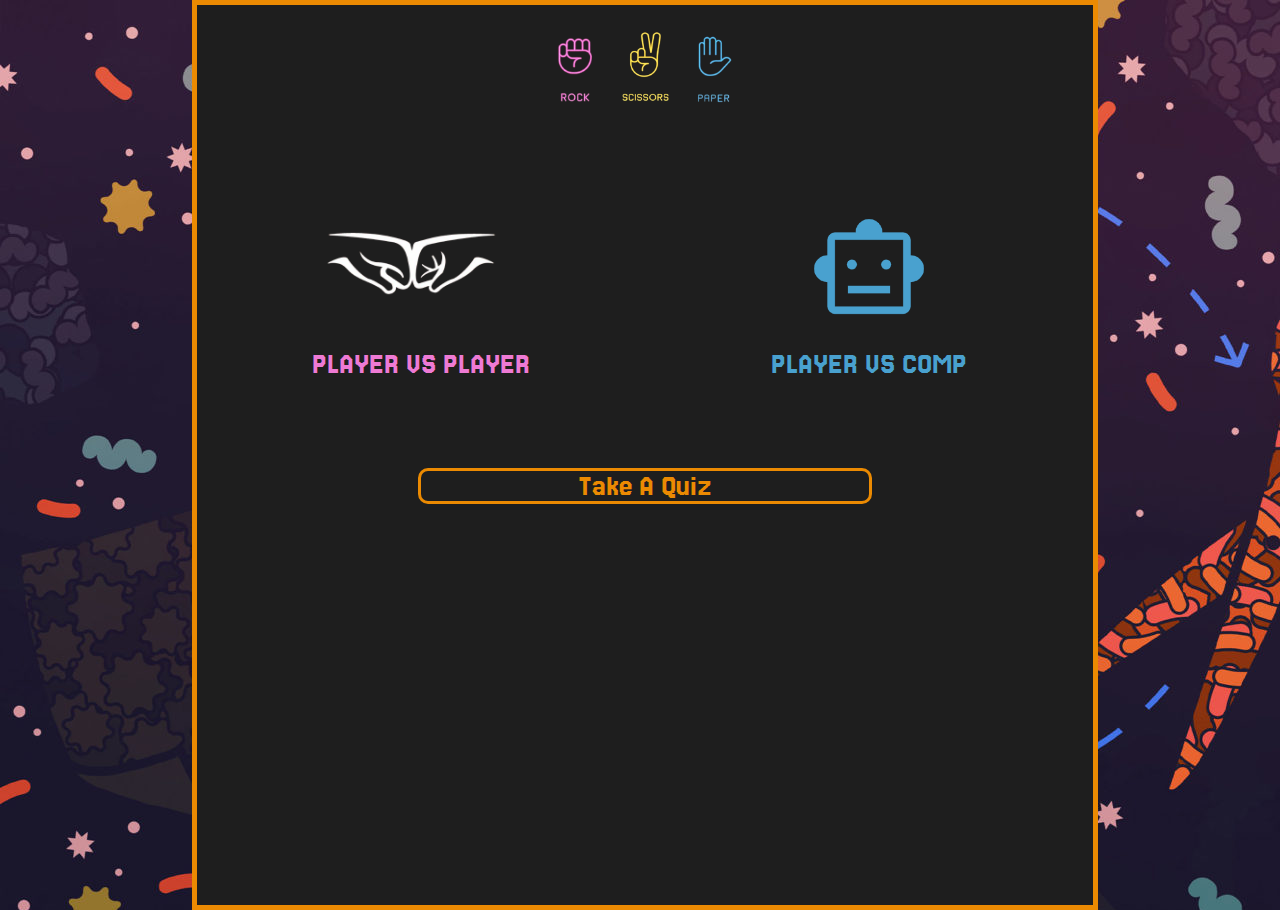
<file: index.html>
<!DOCTYPE html>
<html lang="en">
<head>
    <meta charset="UTF-8">
    <meta name="viewport" content="width=device-width, initial-scale=1.0">
    <title>RPS</title>
    <link rel="stylesheet" href="css/RPSH.css">
    <link rel="preconnect" href="https://fonts.googleapis.com">
    <link rel="preconnect" href="https://fonts.gstatic.com" crossorigin>
    <link href="https://fonts.googleapis.com/css2?family=Jersey+25&display=swap" rel="stylesheet">
</head>
<body>
    

    <div class="container">  
        <h1>
            <a target="_self" href="index.html">
                <img src="images/rockk.png" alt="">
                <img src="images/scissorss.png" alt="">
                <img src="images/paperr.png" alt="">
            </a>
        </h1>
       
           
    
         <div class="bodeh">
            <div class="body1">
                <a target="_self" href="RPS.html">
                    <img id="leftImg" src="images/pvp-removebg-preview.png" alt="">
                </a>
                <p>PLAYER VS PLAYER</p>
            </div>
            <div class="body2">
                <a target="_self" href="RPS(C).html">
                    <img id="rightImg" src="images/robot.png" alt="">
                </a>
                <p>PLAYER VS COMP</p>
            </div>
         </div>
         <a id="quizContainer" href="quiz/quiz.html">
            <p id="Quiz">Take A Quiz</p>
        </a>
    </div>
</body>
</html>
</file>
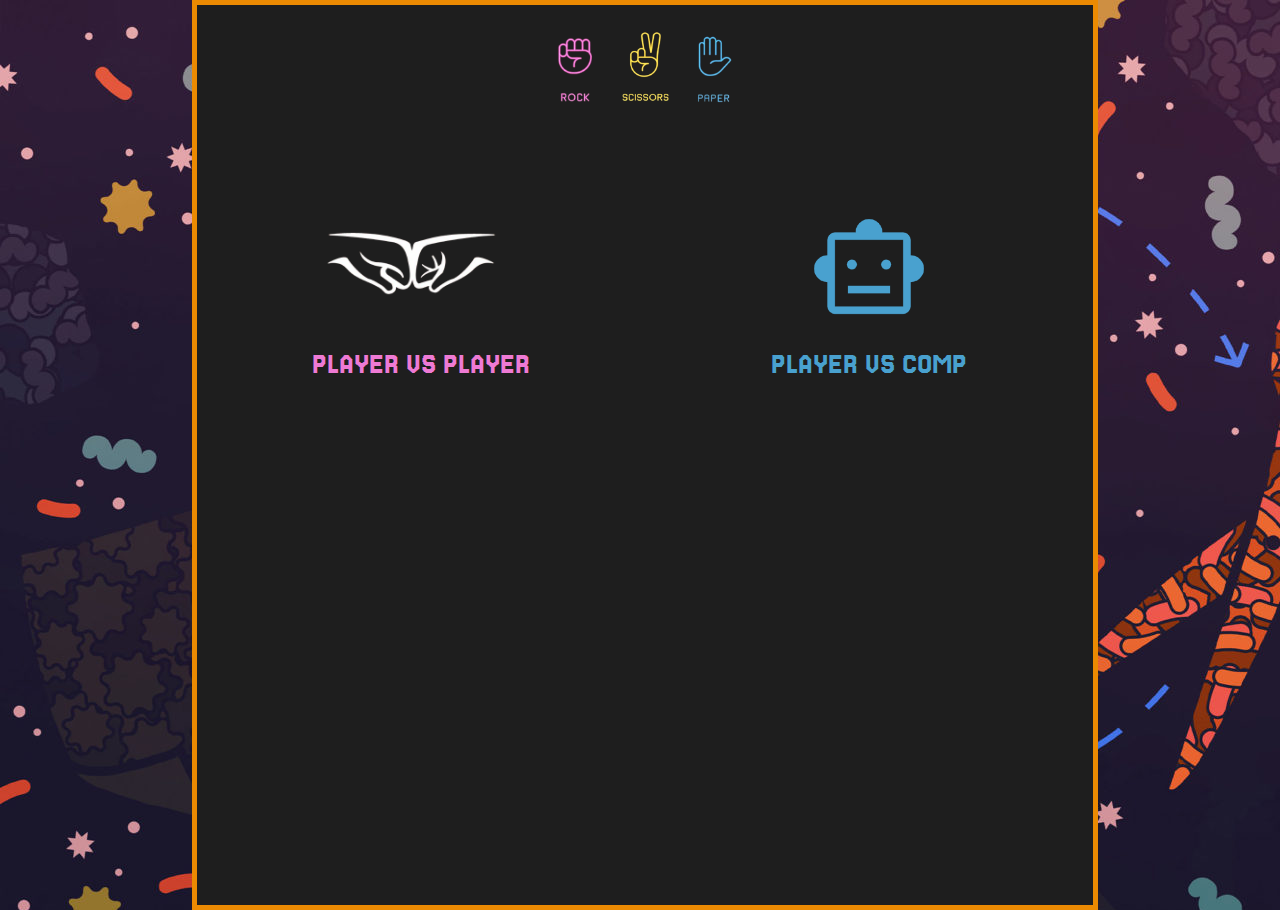
<file: RPShome.html>
<!DOCTYPE html>
<html lang="en">
<head>
    <meta charset="UTF-8">
    <meta name="viewport" content="width=device-width, initial-scale=1.0">
    <title>RPS</title>
    <link rel="stylesheet" href="css/RPSH.css">
    <link rel="preconnect" href="https://fonts.googleapis.com">
    <link rel="preconnect" href="https://fonts.gstatic.com" crossorigin>
    <link href="https://fonts.googleapis.com/css2?family=Jersey+25&display=swap" rel="stylesheet">
</head>
<body>
    

    <div class="container">  
        <h1>
            <a target="_self" href="RPShome.html">
                <img src="images/rockk.png" alt="">
                <img src="images/scissorss.png" alt="">
                <img src="images/paperr.png" alt="">
            </a>
        </h1>
       
           
    
         <div class="bodeh">
            <div class="body1">
                <a target="_self" href="RPS.html">
                    <img id="leftImg" src="images/pvp-removebg-preview.png" alt="">
                </a>
                <p>PLAYER VS PLAYER</p>
            </div>
            <div class="body2">
                <a target="_self" href="RPS(C).html">
                    <img id="rightImg" src="images/robot.png" alt="">
                </a>
                <p>PLAYER VS COMP</p>
            </div>
         </div>
    </div>

</body>
</html>
</file>
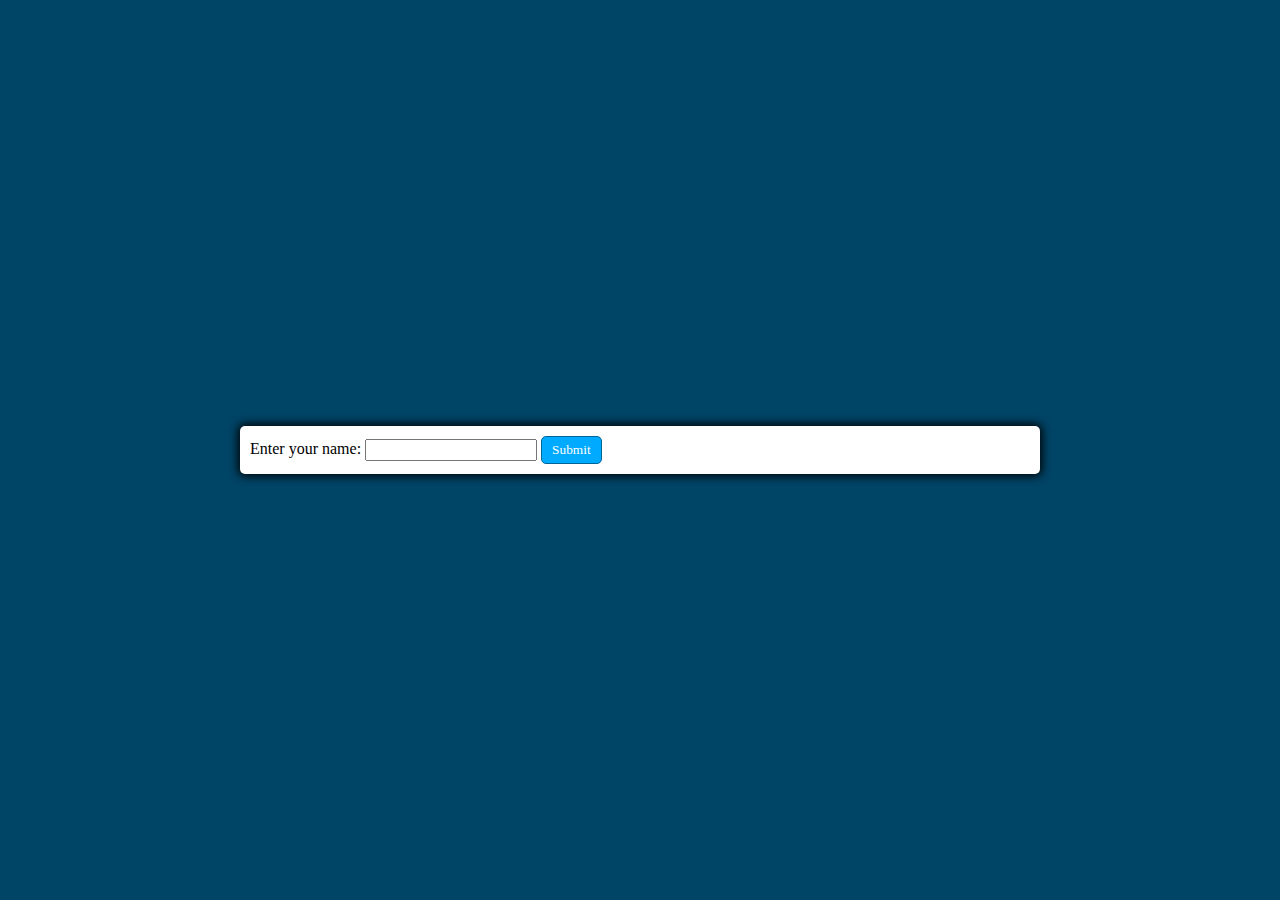
<file: quiz/quiz.html>
<!DOCTYPE html>
<html lang="en">
<head>
    <meta charset="UTF-8">
    <meta name="viewport" content="width=device-width, initial-scale=1.0">
    <title>Document</title>
    <link rel="stylesheet" href="quiz.css">
</head>
<body>
    <div class="container">
        <!-- Form to capture user's name before starting the quiz -->
        <div id="name-form-container">
            <label for="name">Enter your name:</label>
            <input type="text" id="name" name="name" required>
            <button id="submit-name-btn" class="btn">Submit</button>
        </div>

        <!-- Question container -->
        <div id="question-container" class="hide">
            <div id="question">Question</div>
            <div id="answer-buttons" class="btn-grid"></div>
        </div>
        <!-- Control buttons -->
        <div class="controls">
            <button id="start-btn" class="start-btn btn hide">Start</button> <!-- Hidden until name is entered -->
            <button id="next-btn" class="next-btn btn hide">Next</button>
            <button id="view-score-btn" class="start-btn btn hide">View Score</button> <!-- Button to view score, hidden initially -->
        </div>
    </div>  

    <script src="quiz.js"></script>
</body>
</html>
</file>
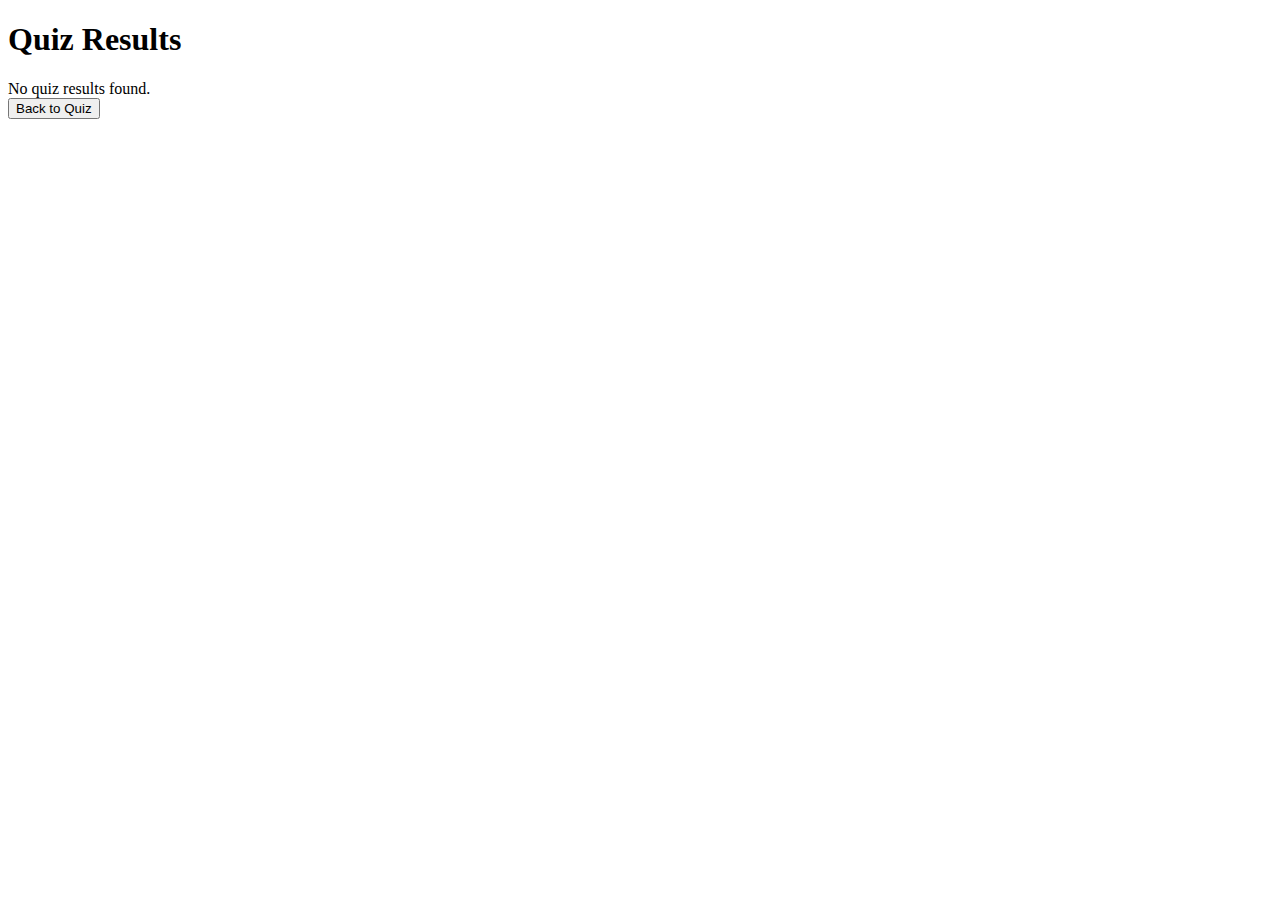
<file: quiz/score.html>
<!DOCTYPE html>
<html lang="en">
<head>
    <meta charset="UTF-8">
    <meta name="viewport" content="width=device-width, initial-scale=1.0">
    <title>Document</title>
</head>
<body>
    <div class="container">
        <h1>Quiz Results</h1>
        <div id="result"></div>
        <button onclick="window.location.href='quiz.html'" class="btn">Back to Quiz</button>
    </div>
    
</body>

<script>
        // Retrieve score and username from localStorage
    const userData = JSON.parse(localStorage.getItem('quizUserData'))
    const resultElement = document.getElementById('result')

    // Display the user's name and score
    if (userData) {
    resultElement.innerText = `${userData.name}, your score is ${userData.score}`
    } else {
    resultElement.innerText = "No quiz results found."
    }

</script>
</html>
</file>
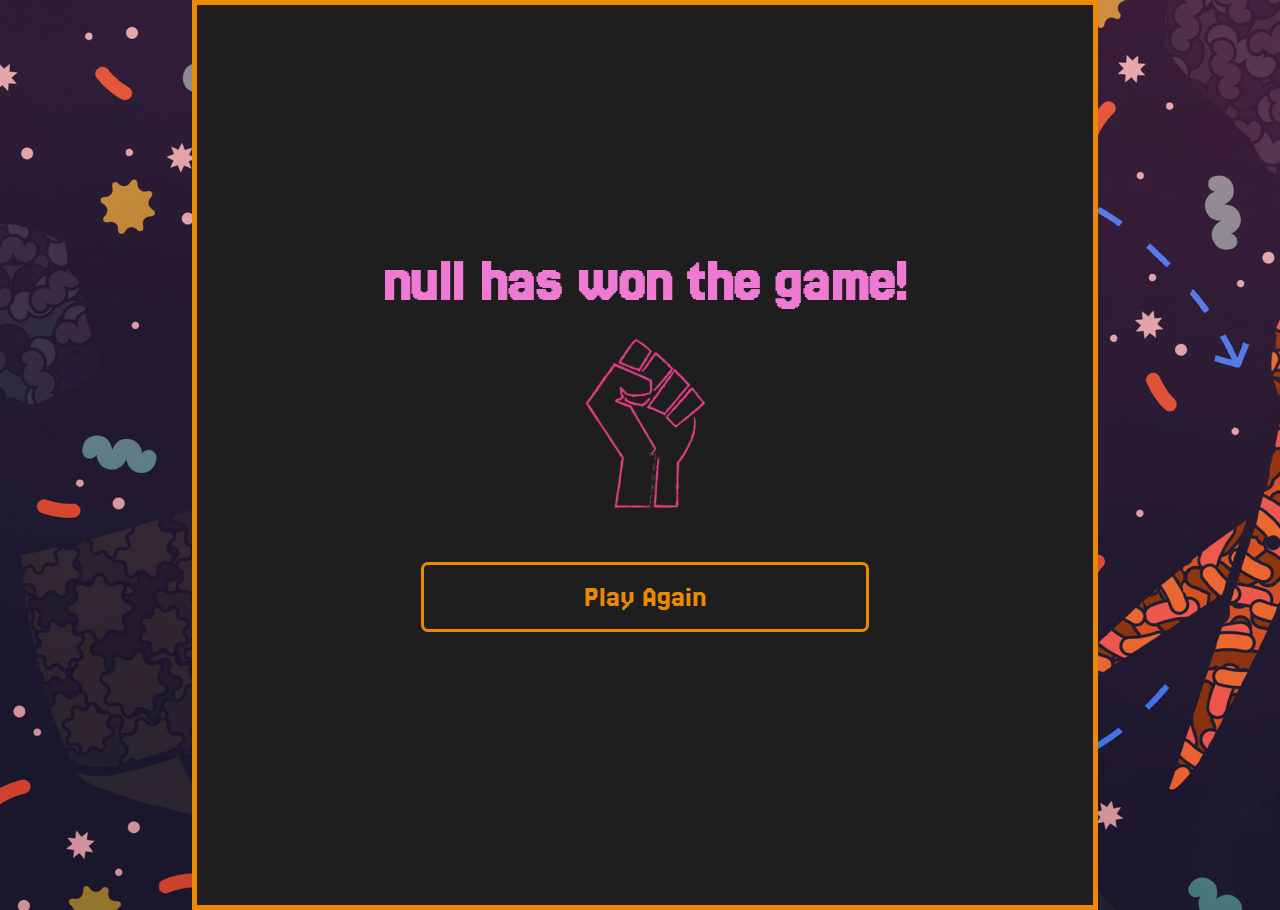
<file: RPS(C)/winner.html>
<!DOCTYPE html>
<html lang="en">
<head>
    <meta charset="UTF-8">
    <meta name="viewport" content="width=device-width, initial-scale=1.0">
    <title>RPS</title>
    <link rel="stylesheet" href="css/winner.css">
    <link rel="preconnect" href="https://fonts.googleapis.com">
    <link rel="preconnect" href="https://fonts.gstatic.com" crossorigin>
    <link href="https://fonts.googleapis.com/css2?family=Jersey+25&display=swap" rel="stylesheet">
</head>
<body>
    <div class="container">
        <h1 id="winnerMessage"></h1>
        <img class="hide" id="robott" src="images/robot.png" alt="" >
        <img class="hidden" id="hand" src="images/fist-up-pink.png" alt="">
        <button id="playAgain">Play Again</button>
    </div>

    <script>
                // Get the winner from localStorage
                const winner = localStorage.getItem('winner');
        
                // Display the winner
                const winnerMessage = document.getElementById('winnerMessage');

                if(winner === 'Computer'){
                    winnerMessage.style.color="rgb(73, 161, 207)";
                    winnerMessage.textContent = `${winner} has won the game!`;
                    document.querySelector('#robott').classList.remove('hide');

                }else{
                    winnerMessage.textContent = `${winner} has won the game!`;
                    document.querySelector('#hand').classList.remove('hidden')
                }

                
        
                // Event listener for Play Again button
                document.getElementById('playAgain').addEventListener('click', function() {
                    // Clear the winner and redirect back to the game
                    localStorage.removeItem('winner');
                    window.location.href = '../RPS(C).html';
                });
    </script>
</body>
</html>
</file>
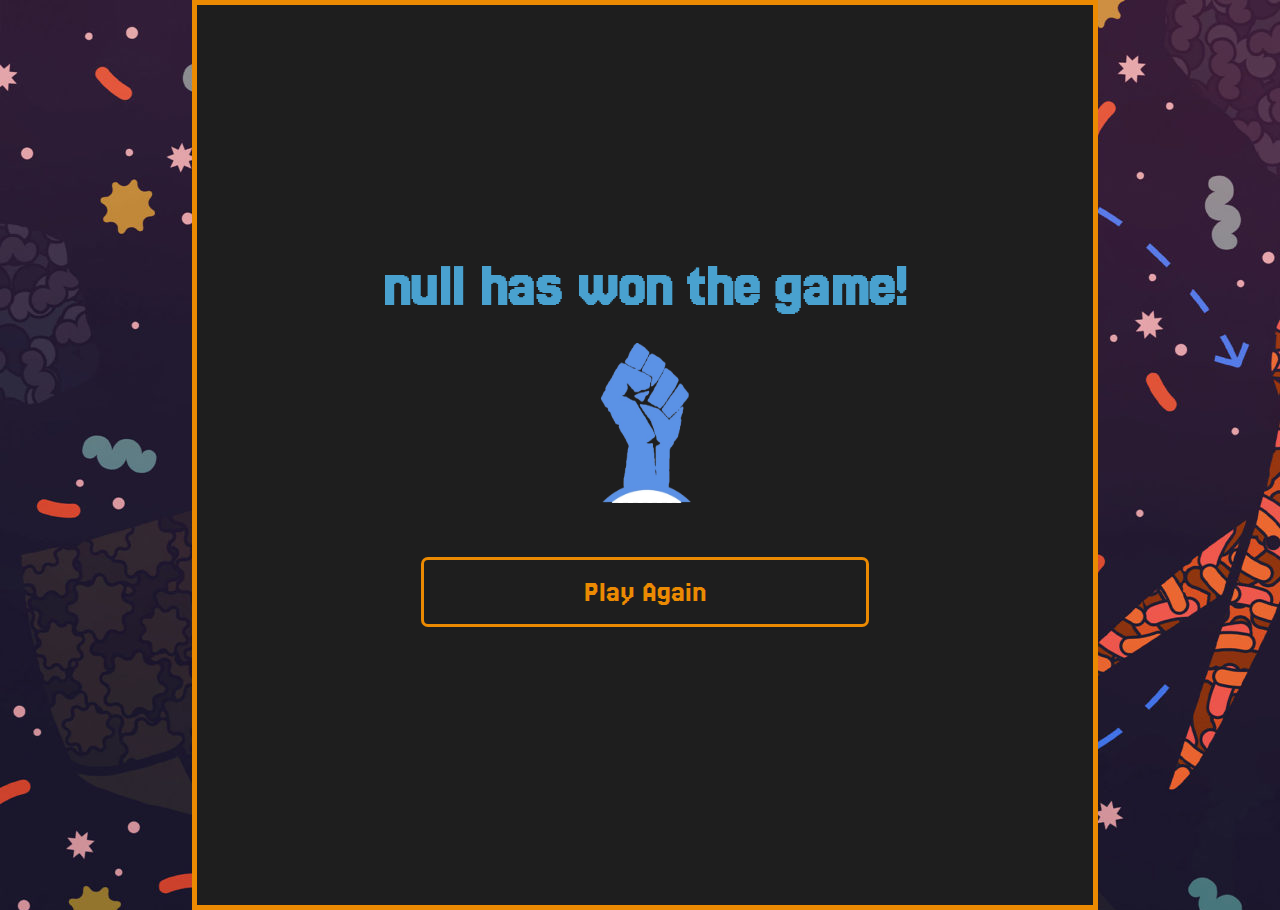
<file: RPS/winner.html>
<!DOCTYPE html>
<html lang="en">
<head>
    <meta charset="UTF-8">
    <meta name="viewport" content="width=device-width, initial-scale=1.0">
    <title>RPS</title>
    <link rel="stylesheet" href="css/winner.css">
    <link rel="preconnect" href="https://fonts.googleapis.com">
    <link rel="preconnect" href="https://fonts.gstatic.com" crossorigin>
    <link href="https://fonts.googleapis.com/css2?family=Jersey+25&display=swap" rel="stylesheet">
</head>
<body>
    <div class="container">
        <h1 id="winnerMessage"></h1>
        <img class="hide" id="hand1" src="images/fist-up-pink.png" alt="">
        <img class="hidden" id="hand2" src="images/fist-up-blue-removebg-preview (1).png" alt="">
        <button id="playAgain">Play Again</button>

    </div>

    <script>
                // Get the winner from localStorage
                const winner = localStorage.getItem('winner');
        
                const winnerMessage = document.getElementById('winnerMessage');
                // Display the winner
                if (winner === 'User 1'){
                    winnerMessage.textContent = `${winner} has won the game!`;
                    document.querySelector('#hand1').classList.remove('hide');
                }else{
                    winnerMessage.style.color="rgb(73, 161, 207)";
                    winnerMessage.textContent = `${winner} has won the game!`;
                    document.querySelector('#hand2').classList.remove('hidden');
                }
                
                
        
                // Event listener for Play Again button
                document.getElementById('playAgain').addEventListener('click', function() {
                    // Clear the winner and redirect back to the game
                    localStorage.removeItem('winner');
                    window.location.href = '../RPS.html';
                });
    </script>
</body>
</html>
</file>
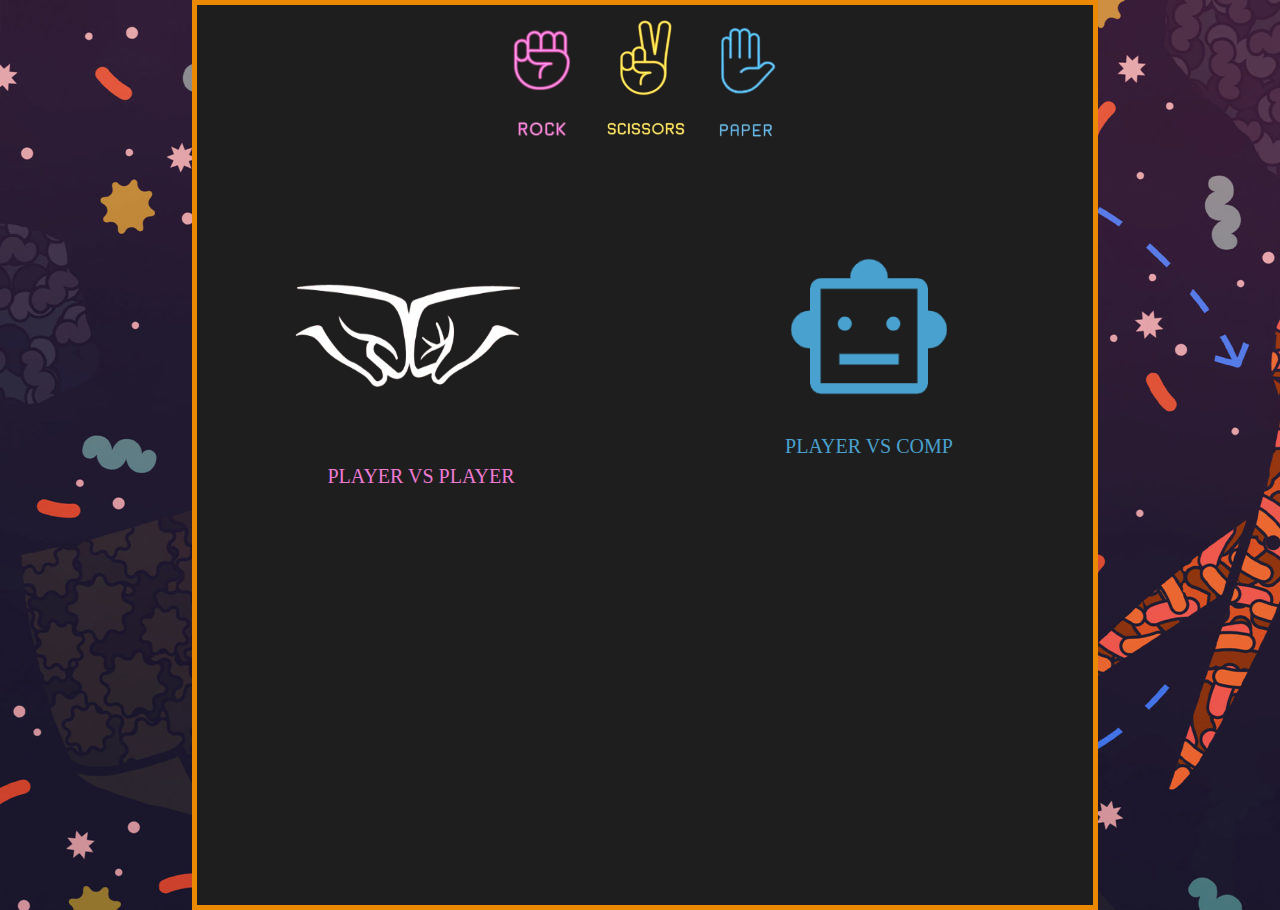
<file: RPSH/RPShome.html>
<!DOCTYPE html>
<html lang="en">
<head>
    <meta charset="UTF-8">
    <meta name="viewport" content="width=device-width, initial-scale=1.0">
    <title>RPS</title>
    <link rel="stylesheet" href="css/RPSH.css">
</head>
<body>
    

    <div class="container">
        <a target="_self" href="RPShome.html">
            <h1>
                <img src="images/rockk.png" alt="">
                <img src="images/scissorss.png" alt="">
                <img src="images/paperr.png" alt="">
            </h1>
        </a>
           
    
         <div class="bodeh">
            <div class="body1">
                <a target="_self" href="RPS.html">
                    <img id="leftImg" src="images/pvp-removebg-preview.png" alt="">
                </a>
                <p>PLAYER VS PLAYER</p>
            </div>
            <div class="body2">
                <a target="_self" href="RPS(C).html">
                    <img id="rightImg" src="images/robot.png" alt="">
                </a>
                <p>PLAYER VS COMP</p>
            </div>
         </div>
    </div>

</body>
</html>
</file>
<file: css/RPSH.css>
* {
  margin: 0;
  padding: 0;
  font-family: "Jersey 25", sans-serif;
}

:root {
  --black: rgb(30, 30, 30);
  --ash: rgb(61, 61, 61);
  --orange: rgb(235, 138, 2);
  --green: rgba(1, 174, 39, 0.863);
  --red: rgba(228, 0, 0, 0.806);
  --pink: rgb(238, 122, 212);
  --blue: rgb(73, 161, 207);
}

body {
  background-color: var(--black);
  overflow-X: hidden;
  background-image: url(RockPaperScissor-background1.jpg);
}

header {
  margin: 20px;
  display: block;
}

a {
  text-decoration: none;
}

.container {
  border: 5px solid var(--orange);
  height: 100vh;
  width: 70vw;
  margin: 0 15vw 0 15vw;
  background-color: var(--black);
}

h1 {
  display: -webkit-box;
  display: -ms-flexbox;
  display: flex;
  -webkit-box-pack: center;
      -ms-flex-pack: center;
          justify-content: center;
  margin: 2%;
}

h1 img {
  width: 60px;
  height: 90px;
}

.bodeh {
  display: -webkit-box;
  display: -ms-flexbox;
  display: flex;
  -webkit-box-pack: center;
      -ms-flex-pack: center;
          justify-content: center;
  width: 100%;
  margin-top: 10%;
}

.body1, .body2 {
  width: 50%;
}

.body1 a, .body2 a {
  display: -webkit-box;
  display: -ms-flexbox;
  display: flex;
  -webkit-box-pack: center;
      -ms-flex-pack: center;
          justify-content: center;
}

#rightImg {
  width: 120px;
  height: 120px;
}

#leftImg {
  width: 260px;
  height: 120px;
}

#leftImg {
  border-radius: 15px;
  -webkit-transition: all 0.5s ease;
  transition: all 0.5s ease;
}

#leftImg:hover {
  scale: 1;
  background-color: var(--pink);
}

.body1 p, .body2 p {
  color: white;
  font-size: 30px;
  text-align: center;
  margin-top: 20px;
}

.body1 p {
  color: var(--pink);
}

.body2 p {
  color: var(--blue);
}

#rightImg {
  -webkit-transition: all 0.5s ease;
  transition: all 0.5s ease;
  border-radius: 15px;
}

#rightImg:hover {
  scale: 1;
  background-color: #79f6ff;
}

#quizContainer {
  text-decoration: none;
  display: -webkit-box;
  display: -ms-flexbox;
  display: flex;
  -webkit-box-pack: center;
      -ms-flex-pack: center;
          justify-content: center;
  margin-top: 10%;
}

#Quiz {
  display: -webkit-box;
  display: -ms-flexbox;
  display: flex;
  -webkit-box-pack: center;
      -ms-flex-pack: center;
          justify-content: center;
  width: 50%;
  font-size: 30px;
  color: var(--orange);
  border: 3px solid var(--orange);
  border-radius: 10px;
  background-color: var(--black);
  -webkit-transition: all 0.5s ease;
  transition: all 0.5s ease;
}

#Quiz:hover {
  scale: 1.2;
  background-color: var(--orange);
  color: var(--black);
}
/*# sourceMappingURL=RPSH.css.map */
</file>
<file: quiz/quiz.css>
*, *::before, *::after {
    box-sizing: border-box; /* Ensures padding and border are included in element's width/height */
    font-family: Gotham Rounded; /* Sets the font for all elements to 'Gotham Rounded' */
}

:root {
    --hue-neutral: 200; /* Defines the neutral hue (blueish color) */
    --hue-wrong: 0; /* Defines the hue for a wrong answer (red) */
    --hue-correct: 145; /* Defines the hue for a correct answer (green) */
}

body {
    --hue: var(--hue-neutral); /* Sets the default hue to neutral (blue) */
    padding: 0; /* Removes default padding from the body */
    margin: 0; /* Removes default margin from the body */
    display: flex; /* Sets flexbox for centering content */
    width: 100vw; /* Makes body span the entire viewport width */
    height: 100vh; /* Makes body span the entire viewport height */
    justify-content: center; /* Horizontally centers the content */
    align-items: center; /* Vertically centers the content */
    background-color: hsl(var(--hue), 100%, 20%); /* Sets background color based on the hue variable */
}

body.correct {
    --hue: var(--hue-correct); /* Changes hue to green when correct class is added */
}

body.wrong {
    --hue: var(--hue-wrong); /* Changes hue to red when wrong class is added */
}

.container {
    width: 800px; /* Sets the width of the container to 800px */
    max-width: 80%; /* Limits the container width to 80% of the viewport */
    background-color: white; /* Sets container background to white */
    border-radius: 5px; /* Rounds the corners of the container */
    padding: 10px; /* Adds padding inside the container */
    box-shadow: 0 0 10px 2px; /* Adds a subtle shadow around the container */
}

.btn-grid {
    display: grid; /* Applies grid layout to buttons */
    grid-template-columns: repeat(2, auto); /* Creates 2 equal columns for buttons */
    gap: 10px; /* Adds 10px space between buttons */
    margin: 20px 0; /* Adds 20px margin above and below the button grid */
}

.btn {
    --hue: var(--hue-neutral); /* Sets button hue to the default neutral */
    border: 1px solid hsl(var(--hue), 100%, 30%); /* Button border color based on hue */
    background-color: hsl(var(--hue), 100%, 50%); /* Button background color based on hue */
    border-radius: 5px; /* Rounds the corners of buttons */
    padding: 5px 10px; /* Adds padding inside buttons (5px top/bottom, 10px left/right) */
    color: white; /* Sets text color to white */
    outline: none; /* Removes default focus outline from buttons */
}

.btn:hover {
    border-color: black; /* Changes border color to black when button is hovered */
}

.btn.correct {
    --hue: var(--hue-correct); /* Changes button hue to green for correct answers */
    color: black; /* Changes text color to black for correct buttons */
}

.btn.wrong {
    --hue: var(--hue-wrong); /* Changes button hue to red for wrong answers */
}

.start-btn, .next-btn ,.view-score-btn {
    font-size: 1.5rem; /* Sets font size to 1.5rem for start/next buttons */
    font-weight: bold; /* Makes the font bold */
    padding: 10px 20px; /* Adds more padding to these buttons (10px top/bottom, 20px left/right) */
}

.controls {
    display: flex; /* Applies flexbox to control elements */
    justify-content: center; /* Centers controls horizontally */
    align-items: center; /* Centers controls vertically */
}



.hide {
    display: none; /* Hides elements with the hide class */
}
</file>
<file: RPS(C)/css/winner.css>
* {
  margin: 0;
  padding: 0;
  font-family: "Jersey 25", sans-serif;
}

:root {
  --black: rgb(30, 30, 30);
  --ash: rgb(61, 61, 61);
  --orange: rgb(235, 138, 2);
  --green: rgba(1, 174, 39, 0.863);
  --red: rgba(228, 0, 0, 0.806);
  --pink: rgb(238, 122, 212);
  --blue: rgb(73, 161, 207);
}

body {
  background-color: var(--black);
  overflow-X: hidden;
  background-image: url(RockPaperScissor-background1.jpg);
}

.container {
  border: 5px solid var(--orange);
  height: 100vh;
  width: 70vw;
  margin: 0 15vw 0 15vw;
  background-color: var(--black);
  display: -webkit-box;
  display: -ms-flexbox;
  display: flex;
  -webkit-box-orient: vertical;
  -webkit-box-direction: normal;
      -ms-flex-direction: column;
          flex-direction: column;
  -webkit-box-pack: center;
      -ms-flex-pack: center;
          justify-content: center;
}

h1 {
  text-align: center;
  color: var(--pink);
  font-size: 60px;
}

button {
  width: 50%;
  -ms-flex-item-align: center;
      -ms-grid-row-align: center;
      align-self: center;
  height: 70px;
  margin: 3%;
  font-size: 30px;
  color: var(--orange);
  background-color: var(--black);
  border: 3px solid var(--orange);
  border-radius: 7px;
  -webkit-transition: all 0.5s ease;
  transition: all 0.5s ease;
  cursor: pointer;
}

button:hover {
  background-color: orange;
  color: var(--black);
  scale: 1.2;
}

#robott {
  width: 120px;
  height: 120px;
  -ms-flex-item-align: center;
      -ms-grid-row-align: center;
      align-self: center;
  margin: 3%;
}

#hand {
  width: 120px;
  height: 170px;
  -ms-flex-item-align: center;
      -ms-grid-row-align: center;
      align-self: center;
  margin: 3%;
}

.hidden {
  display: none;
}

.hide {
  display: none;
}
/*# sourceMappingURL=winner.css.map */
</file>
<file: RPS/css/winner.css>
* {
  margin: 0;
  padding: 0;
  font-family: "Jersey 25", sans-serif;
}

:root {
  --black: rgb(30, 30, 30);
  --ash: rgb(61, 61, 61);
  --orange: rgb(235, 138, 2);
  --green: rgba(1, 174, 39, 0.863);
  --red: rgba(228, 0, 0, 0.806);
  --pink: rgb(238, 122, 212);
  --blue: rgb(73, 161, 207);
}

body {
  background-color: var(--black);
  overflow-X: hidden;
  background-image: url(RockPaperScissor-background1.jpg);
}

.container {
  border: 5px solid var(--orange);
  height: 100vh;
  width: 70vw;
  margin: 0 15vw 0 15vw;
  background-color: var(--black);
  display: -webkit-box;
  display: -ms-flexbox;
  display: flex;
  -webkit-box-orient: vertical;
  -webkit-box-direction: normal;
      -ms-flex-direction: column;
          flex-direction: column;
  -webkit-box-pack: center;
      -ms-flex-pack: center;
          justify-content: center;
}

h1 {
  text-align: center;
  color: var(--pink);
  font-size: 60px;
}

.user2 {
  text-align: center;
  color: var(--pink);
  font-size: 60px;
}

button {
  width: 50%;
  -ms-flex-item-align: center;
      -ms-grid-row-align: center;
      align-self: center;
  height: 70px;
  margin: 3%;
  font-size: 30px;
  color: var(--orange);
  background-color: var(--black);
  border: 3px solid var(--orange);
  border-radius: 7px;
  -webkit-transition: all 0.5s ease;
  transition: all 0.5s ease;
  cursor: pointer;
}

button:hover {
  background-color: orange;
  color: var(--black);
  scale: 1.2;
}

#hand1 {
  width: 120px;
  height: 170px;
  -ms-flex-item-align: center;
      -ms-grid-row-align: center;
      align-self: center;
  margin: 3%;
}

#hand2 {
  width: 220px;
  height: 160px;
  -ms-flex-item-align: center;
      -ms-grid-row-align: center;
      align-self: center;
  margin: 3%;
}

.hidden {
  display: none;
}

.hide {
  display: none;
}
/*# sourceMappingURL=winner.css.map */
</file>
<file: RPSH/css/RPSH.css>
* {
  margin: 0;
  padding: 0;
}

:root {
  --black: rgb(30, 30, 30);
  --ash: rgb(61, 61, 61);
  --orange: rgb(235, 138, 2);
  --green: rgba(1, 174, 39, 0.863);
  --red: rgba(228, 0, 0, 0.806);
  --pink: rgb(238, 122, 212);
  --blue: rgb(73, 161, 207);
}

body {
  background-color: var(--black);
  overflow-X: hidden;
  background-image: url(RockPaperScissor-background1.jpg);
}

header {
  margin: 20px;
  display: block;
}

.container {
  border: 5px solid var(--orange);
  height: 100vh;
  width: 70vw;
  margin: 0 15vw 0 15vw;
  background-color: var(--black);
}

h1 {
  display: -webkit-box;
  display: -ms-flexbox;
  display: flex;
  -webkit-box-pack: center;
      -ms-flex-pack: center;
          justify-content: center;
}

h1 img {
  width: 100px;
  height: 150px;
}

.bodeh {
  display: -webkit-box;
  display: -ms-flexbox;
  display: flex;
  -webkit-box-pack: center;
      -ms-flex-pack: center;
          justify-content: center;
  width: 100%;
  margin-top: 10%;
}

.body1, .body2 {
  width: 50%;
}

.body1 a, .body2 a {
  display: -webkit-box;
  display: -ms-flexbox;
  display: flex;
  -webkit-box-pack: center;
      -ms-flex-pack: center;
          justify-content: center;
}

#rightImg {
  width: 170px;
  height: 170px;
}

#leftImg {
  width: 350px;
  height: 200px;
}

#leftImg {
  border-radius: 50px;
  -webkit-transition: all 0.5s ease;
  transition: all 0.5s ease;
}

#leftImg:hover {
  scale: 1;
  background-color: var(--pink);
}

.body1 p, .body2 p {
  color: white;
  font-size: 20px;
  text-align: center;
  margin-top: 20px;
}

.body1 p {
  color: var(--pink);
}

.body2 p {
  color: var(--blue);
}

#rightImg {
  -webkit-transition: all 0.5s ease;
  transition: all 0.5s ease;
  border-radius: 50px;
}

#rightImg:hover {
  scale: 1;
  background-color: #79f6ff;
}
/*# sourceMappingURL=RPSH.css.map */
</file>
